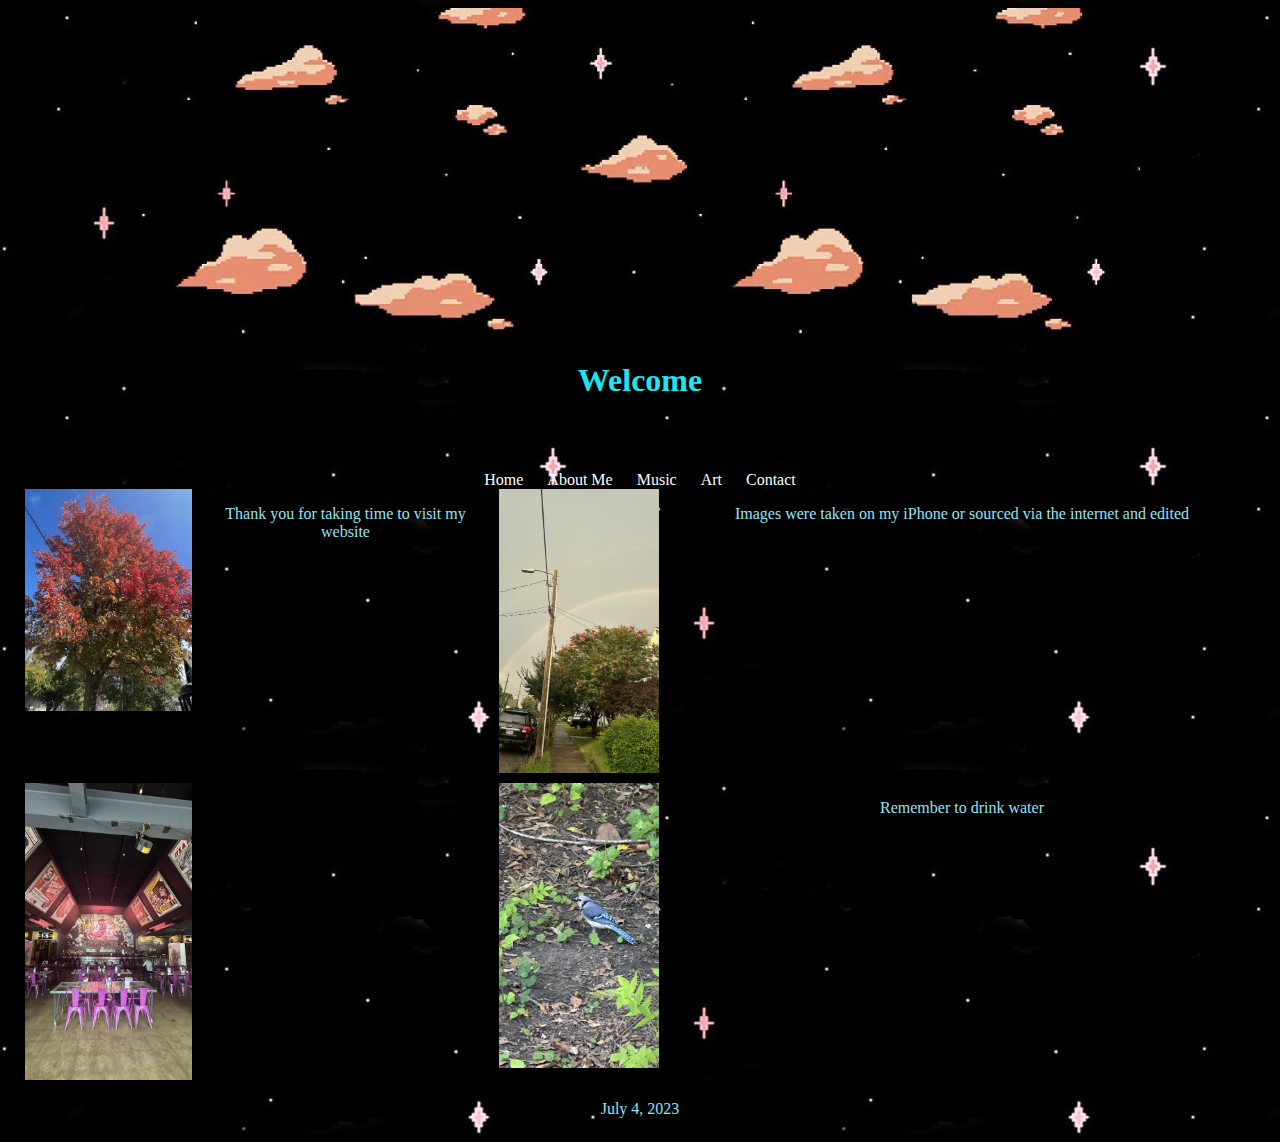
<file: Index.html>
<!DOCTYPE html>
<html lang="en">
<head>
  <meta charset="UTF-8">
  <title>Personal introduction</title>
  <link href="CSS/style.css" rel="stylesheet" type="text/css">
  <style>
    body {
      background-image: url(Images/background_tile.jpg);
    }
    
    .container {
      text-align: center;
      display: flex;
      flex-direction: column;
      align-items: center;
    }
    
    nav {
      background-image: none;
      margin: auto;
      list-style-type: none;
      text-align: center;
    }
    
    nav ul {
      margin: 0;
      padding: 0;
    }
    
    nav li {
      display: inline;
    }
    
    nav a {
      color: #FFFFFF;
      text-decoration: none;
      padding: 10px;
    }
    
    .image-grid {
      display: grid;
      grid-template-columns: 167px 287px 160px 586px;
      grid-gap: 10px;
    }
    
    .image-cell {
      display: flex;
      flex-direction: column;
      align-items: center;
    }
    
    .image-cell img {
      max-width: 100%;
      height: auto;
    }
    
    .image-description {
      text-align: center;
      width: 100%;
    }
    
    .drink-water-image {
      max-width: 100%;
      height: auto;
    }
    
    p.date {
      margin-top: 20px;
    }
  </style>
</head>
<body>
  <div class="container">
    <img src="Images/hero_img.jpg" alt="Hero Image">
    <h1>Welcome</h1>
    <p>&nbsp;</p>
    <nav>
      <ul>
        <li><a href="index.html">Home</a></li>
        <li><a href="about_me.html">About Me</a></li>
        <li><a href="music.html">Music</a></li>
        <li><a href="art.html">Art</a></li>
        <li><a href="contact.html">Contact</a></li>
      </ul>
    </nav>
    <div class="image-grid">
      <div class="image-cell">
        <img src="Images/Main_1.jpg" alt="Image 1">
      </div>
      <div class="image-cell">
        <p>Thank you for taking time to visit my website</p>
      </div>
      <div class="image-cell">
        <img src="Images/Main_4.jpg" alt="Image 4">
      </div>
      <div class="image-cell image-description">
        <p>Images were taken on my iPhone or sourced via the internet and edited</p>
      </div>
      <div class="image-cell">
        <img src="Images/Main_2.jpg" alt="Image 2">
      </div>
      <div class="image-cell"></div>
      <div class="image-cell">
        <img src="Images/Main_3.jpg" alt="Image 3" class="drink-water-image">
      </div>
      <div class="image-cell image-description">
        <p>Remember to drink water</p>
      </div>
    </div>
    <p class="date">July 4, 2023</p>
  </div>
</body>
</html>
</file>
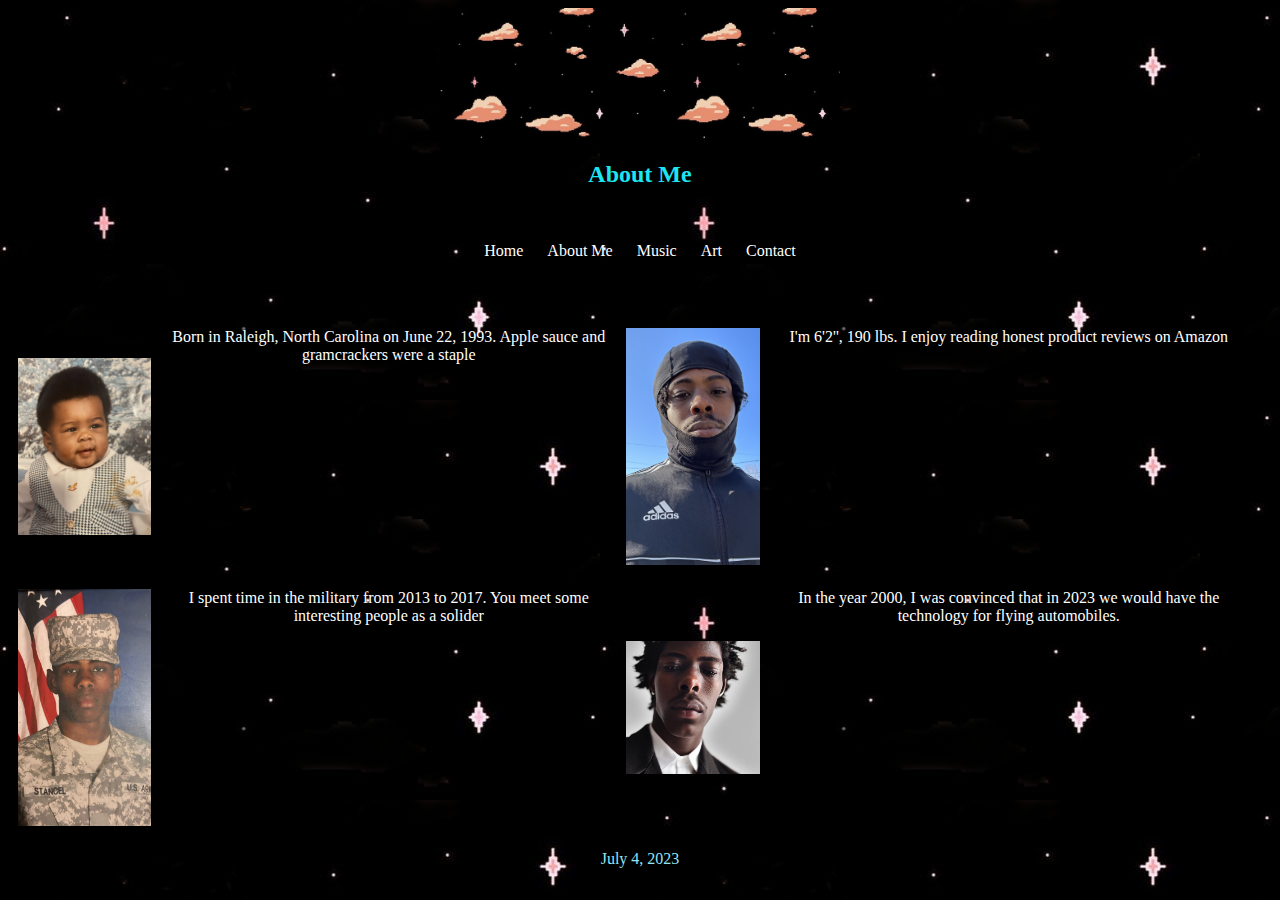
<file: About_me.html>
<!DOCTYPE html>
<html lang="en">
<head>
  <meta charset="UTF-8">
  <title>Resume Portfolio</title>
  <link href="CSS/style.css" rel="stylesheet" type="text/css">
  <style>
    body {
      background-image: url(Images/background_tile.jpg);
    }
    
    .container {
      text-align: center;
      display: flex;
      flex-direction: column;
      align-items: center;
    }
    
    nav {
      background-image: none;
      margin: auto;
      list-style-type: none;
      text-align: center;
    }
    
    nav ul {
      margin: 0;
      padding: 0;
    }
    
    nav li {
      display: inline;
    }
    
    nav a {
      color: #FFFFFF;
      text-decoration: none;
      padding: 10px;
    }
    
    /* New CSS Elements */
    
    .container img {
      width: 100%;
      max-width: 400px;
      height: auto;
    }
    
    h1 {
      margin-top: 20px;
      font-size: 24px;
    }
    
    .resume-table {
      width: 100%;
      margin-top: 20px;
      border-collapse: collapse;
    }
    
    .resume-table td {
      padding: 10px;
    }
    
    .resume-table img {
      width: 100%;
      max-width: 200px;
      height: auto;
    }
    
    .resume-table .about {
      vertical-align: top;
    }
    
    p {
      margin: 10px 0;
    }
  </style>
</head>
<body>
  <div class="container">
    <img src="Images/hero_img.jpg" alt="Hero Image">
    <h1>About Me</h1>
    <p>&nbsp;</p>
    <nav>
      <ul>
        <li><a href="index.html">Home</a></li>
        <li><a href="about_me.html">About Me</a></li>
        <li><a href="music.html">Music</a></li>
        <li><a href="art.html">Art</a></li>
        <li><a href="contact.html">Contact</a></li>
      </ul>
    </nav>
    <p>&nbsp;</p>
   <table class="resume-table">
      <tbody>
        <tr>
          <td><img src="Images/Aboutme_1.jpg" alt=""></td>
          <td class="about">Born in Raleigh, North Carolina on June 22, 1993. Apple sauce and gramcrackers were a staple</td>
          <td><img src="Images/Aboutme_2.jpg" alt="" width="90"></td>
          <td class="about">I'm 6'2'', 190 lbs. I enjoy reading honest product reviews on Amazon</td>
          <td>&nbsp;</td>
        </tr>
        <tr>
          <td><img src="Images/Aboutme_3.jpg" alt=""></td>
          <td class="about">I spent time in the military from 2013 to 2017. You meet some interesting people as a solider</td>
          <td><img src="Images/Aboutme_4.jpg" alt=""></td>
          <td class="about">In the year 2000, I was convinced that in 2023 we would have the technology for flying automobiles.</td>
          <td>&nbsp;</td>
        </tr>
      </tbody>
    </table>
    <p>July 4, 2023</p>
  </div>
</body>
</html>
</file>
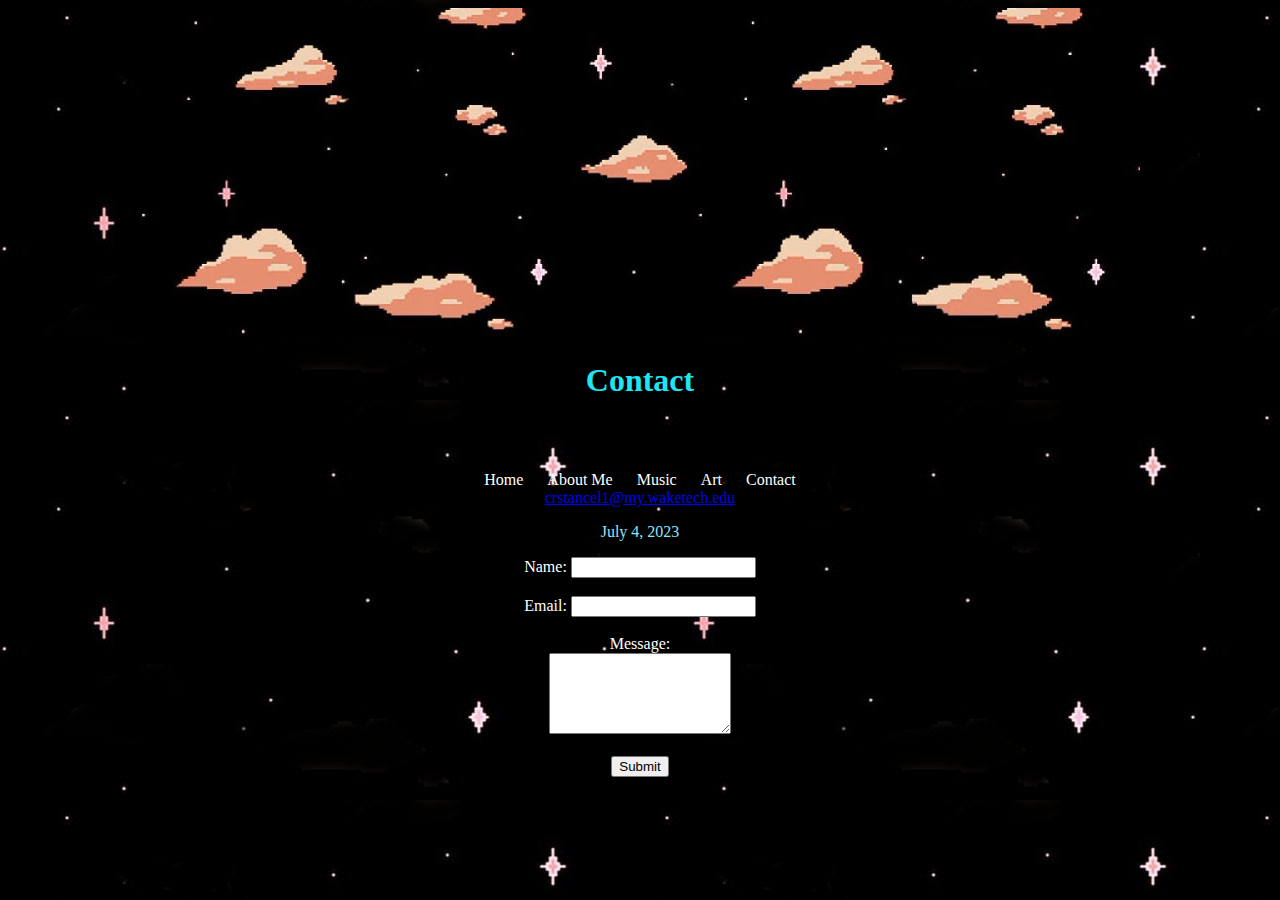
<file: Contact.html>
<!DOCTYPE html>
<html lang="en">
<head>
  <meta charset="UTF-8">
  <title>Resume Portfolio</title>
  <link href="CSS/style.css" rel="stylesheet" type="text/css">
  <style>
    body {
      background-image: url(Images/background_tile.jpg);
      color: white; /* Set the default text color to white */
    }
    
    .container {
      text-align: center;
      display: flex;
      flex-direction: column;
      align-items: center;
    }
    
    nav {
      background-image: none;
      margin: auto;
      list-style-type: none;
      text-align: center;
    }
    
    nav ul {
      margin: 0;
      padding: 0;
    }
    
    nav li {
      display: inline;
    }
    
    nav a {
      color: #FFFFFF;
      text-decoration: none;
      padding: 10px;
    }

    /* Customize the form text color */
    form label,
    form input,
    form textarea {
      color: white;
    }
    
    /* Customize the submit button text color */
    form input[type="submit"] {
      color: black;
    }
  </style>
</head>
<body>
  <div class="container">
    <img src="Images/hero_img.jpg" alt="Hero Image">
    <h1>Contact</h1>
    <p>&nbsp;</p>
    <nav>
      <ul>
        <li><a href="index.html">Home</a></li>
        <li><a href="about_me.html">About Me</a></li>
        <li><a href="music.html">Music</a></li>
        <li><a href="art.html">Art</a></li>
        <li><a href="contact.html">Contact</a></li>
      </ul>
    </nav>
    <a href="mailto:crstancel1@my.waketech.edu">crstancel1@my.waketech.edu</a>
    <p>July 4, 2023</p>
    
    <!-- Add the form below this line -->
    <form action="submit_form.php" method="post">
      <label for="name">Name:</label>
      <input type="text" id="name" name="name" required><br><br>
      
      <label for="email">Email:</label>
      <input type="email" id="email" name="email" required><br><br>
      
      <label for="message">Message:</label><br>
      <textarea id="message" name="message" rows="5" required></textarea><br><br>
      
      <input type="submit" value="Submit">
    </form>
  </div>
</body>
</html>
</file>
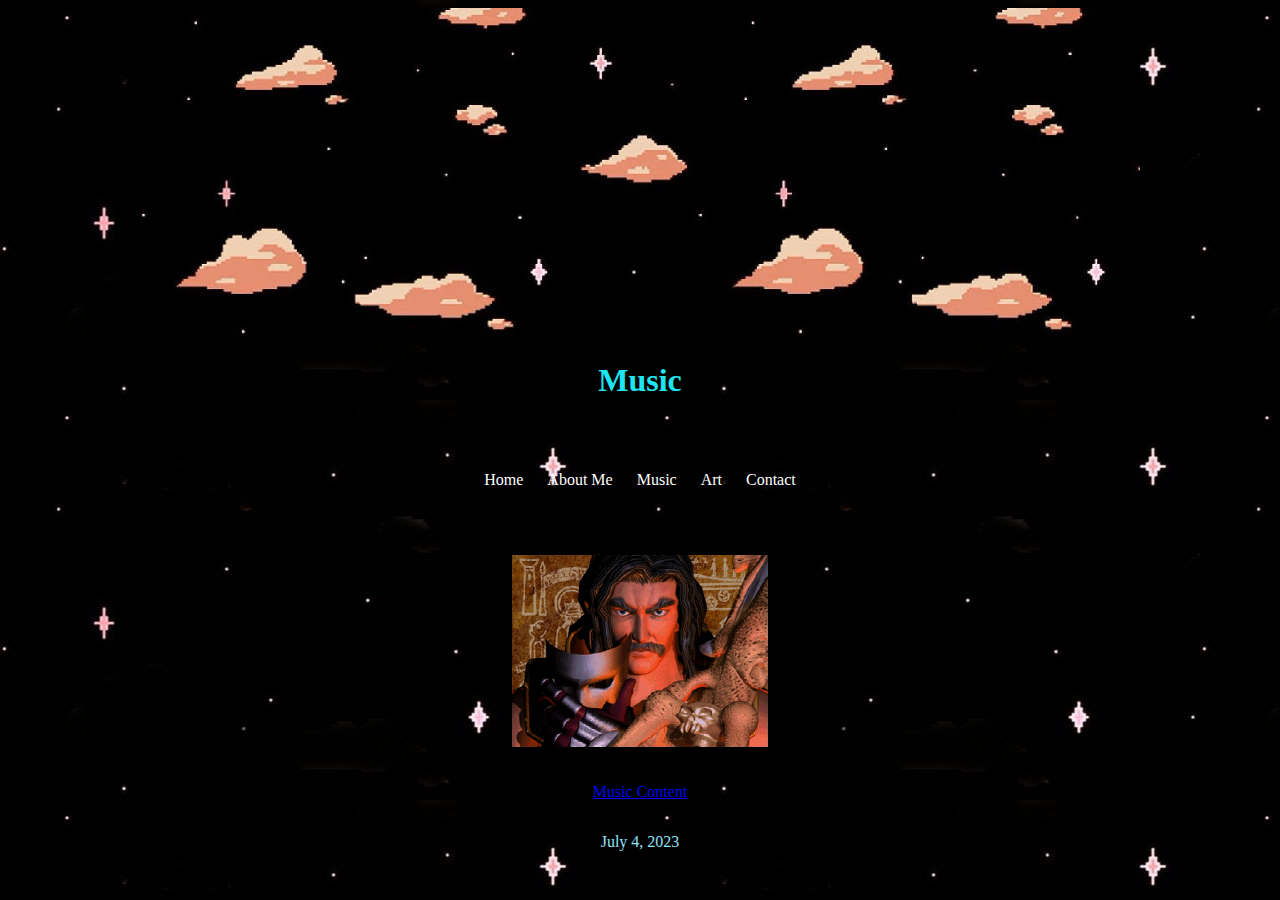
<file: Music.html>
<!DOCTYPE html>
<html lang="en">
<head>
  <meta charset="UTF-8">
  <title>Resume Portfolio</title>
  <link href="CSS/style.css" rel="stylesheet" type="text/css">
  <style>
    body {
      background-image: url(Images/background_tile.jpg);
    }
    
    .container {
      text-align: center;
      display: flex;
      flex-direction: column;
      align-items: center;
    }
    
    nav {
      background-image: none;
      margin: auto;
      list-style-type: none;
      text-align: center;
    }
    
    nav ul {
      margin: 0;
      padding: 0;
    }
    
    nav li {
      display: inline;
    }
    
    nav a {
      color: #FFFFFF;
      text-decoration: none;
      padding: 10px;
    }
  </style>
</head>
<body>
  <div class="container">
    <img src="Images/hero_img.jpg" alt="Hero Image">
    <h1>Music</h1>
    <p>&nbsp;</p>
    <nav>
      <ul>
        <li><a href="index.html">Home</a></li>
        <li><a href="about_me.html">About Me</a></li>
        <li><a href="music.html">Music</a></li>
        <li><a href="art.html">Art</a></li>
        <li><a href="contact.html">Contact</a></li>
      </ul>
    </nav>
    <p>&nbsp;</p>
    <p><img src="Images/Music_img.jpg" width="256" height="192" alt="">
    </p>
    <p><a href="https://www.beatstars.com/cervante">Music Content</a>
    </p>
    <p>July 4, 2023</p>
  </div>
</body>
</html>
</file>
<file: CSS/style.css>
body {background background-image: url("../Images/background_tile.jpg")}
body h1 {
    color: #1DE5F1;
}

tbody tr td {
    color: #FFFFFF;
}
body p { color: #92E4F7
}
</file>
